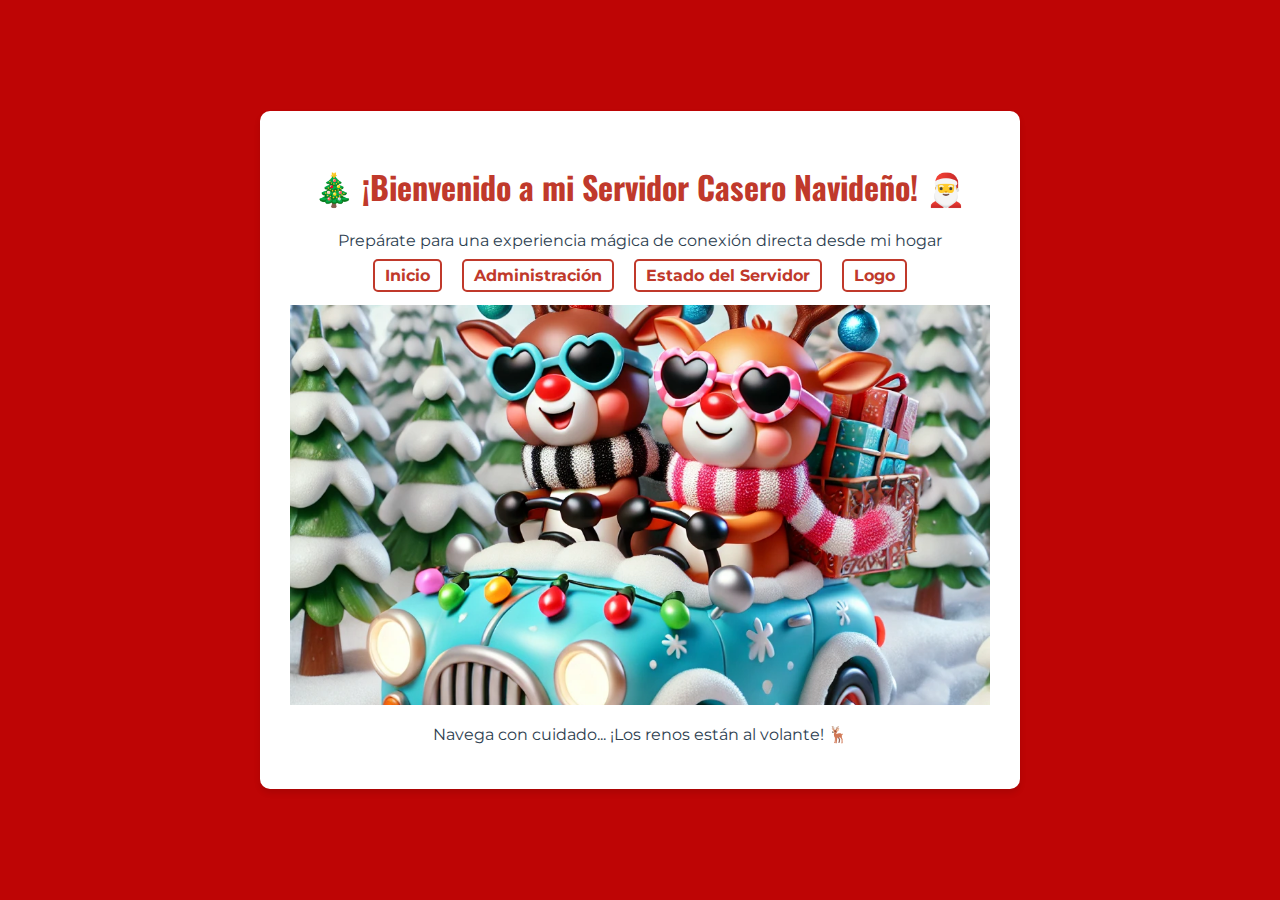
<file: files/index.html>
<!DOCTYPE html>
<html lang="es">
  <head>
    <meta charset="UTF-8" />
    <meta name="viewport" content="width=device-width, initial-scale=1.0" />
    <title>Servidor Navideño - Bienvenido</title>
    <link rel="stylesheet" href="assets/styles.css" />
  </head>
  <body>
    <div class="container">
      <h1>🎄 ¡Bienvenido a mi Servidor Casero Navideño! 🎅</h1>
      <p>
        Prepárate para una experiencia mágica de conexión directa desde mi hogar
      </p>
      <nav>
        <ul>
          <li><a href="index.html">Inicio</a></li>
          <li><a href="admin.html">Administración</a></li>
          <li><a href="status">Estado del Servidor</a></li>
          <li><a href="logo.png">Logo</a></li>
        </ul>
      </nav>
      <div class="image-placeholder"></div>
      <p>Navega con cuidado... ¡Los renos están al volante! 🦌</p>
    </div>
  </body>
</html>
</file>
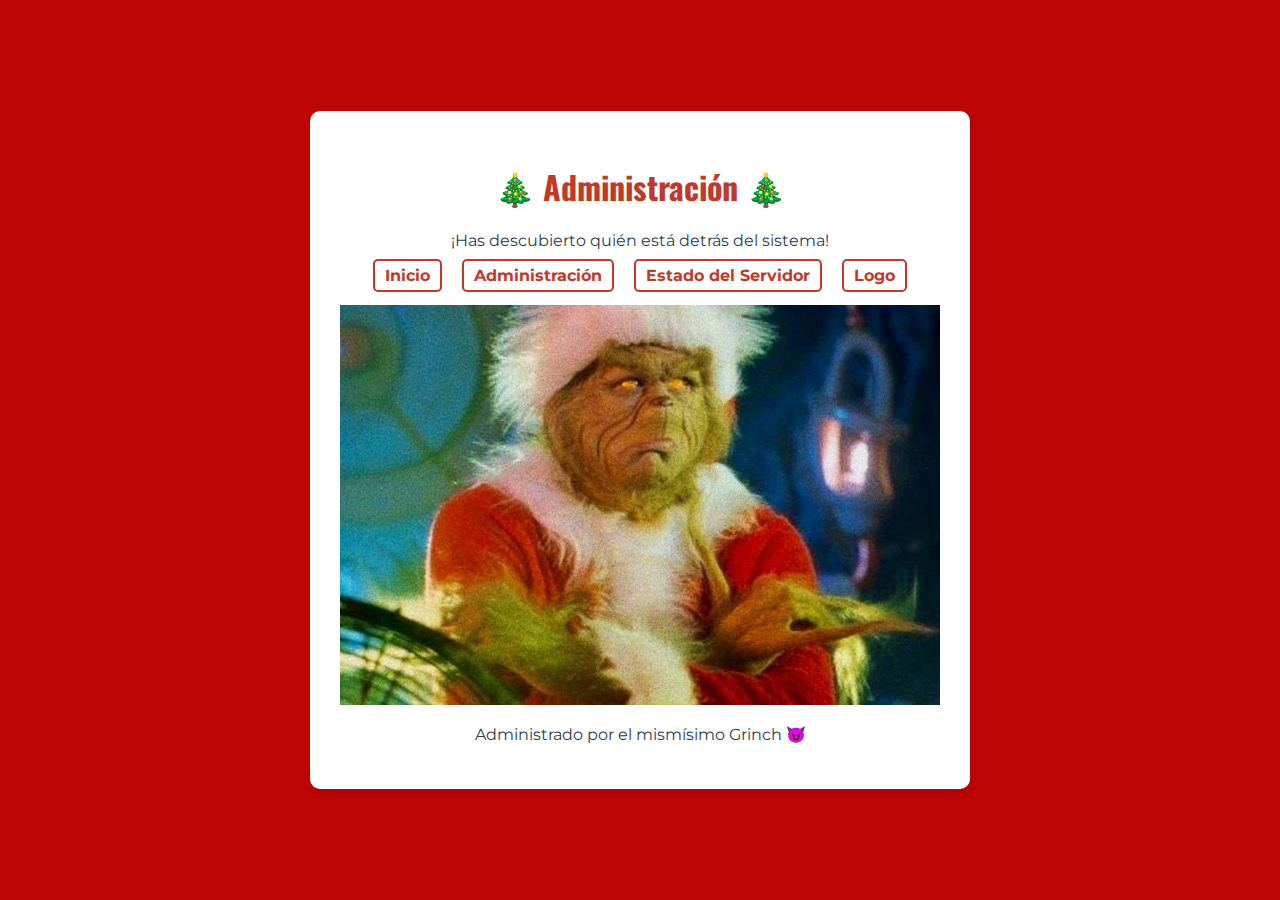
<file: files/admin.html>
<!DOCTYPE html>
<html lang="es">
  <head>
    <meta charset="UTF-8" />
    <meta name="viewport" content="width=device-width, initial-scale=1.0" />
    <title>Panel de Administración</title>
    <link rel="stylesheet" href="assets/adminstyles.css" />
  </head>
  <body>
    <div class="container">
      <h1>🎄 Administración 🎄</h1>
      <p>¡Has descubierto quién está detrás del sistema!</p>
      <nav>
        <ul>
          <li><a href="index.html">Inicio</a></li>
          <li><a href="admin.html">Administración</a></li>
          <li><a href="status.html">Estado del Servidor</a></li>
          <li><a href="logo.png">Logo</a></li>
        </ul>
      </nav>
      <div class="image-placeholder"></div>
      <p>Administrado por el mismísimo Grinch 😈</p>
    </div>
  </body>
</html>
</file>
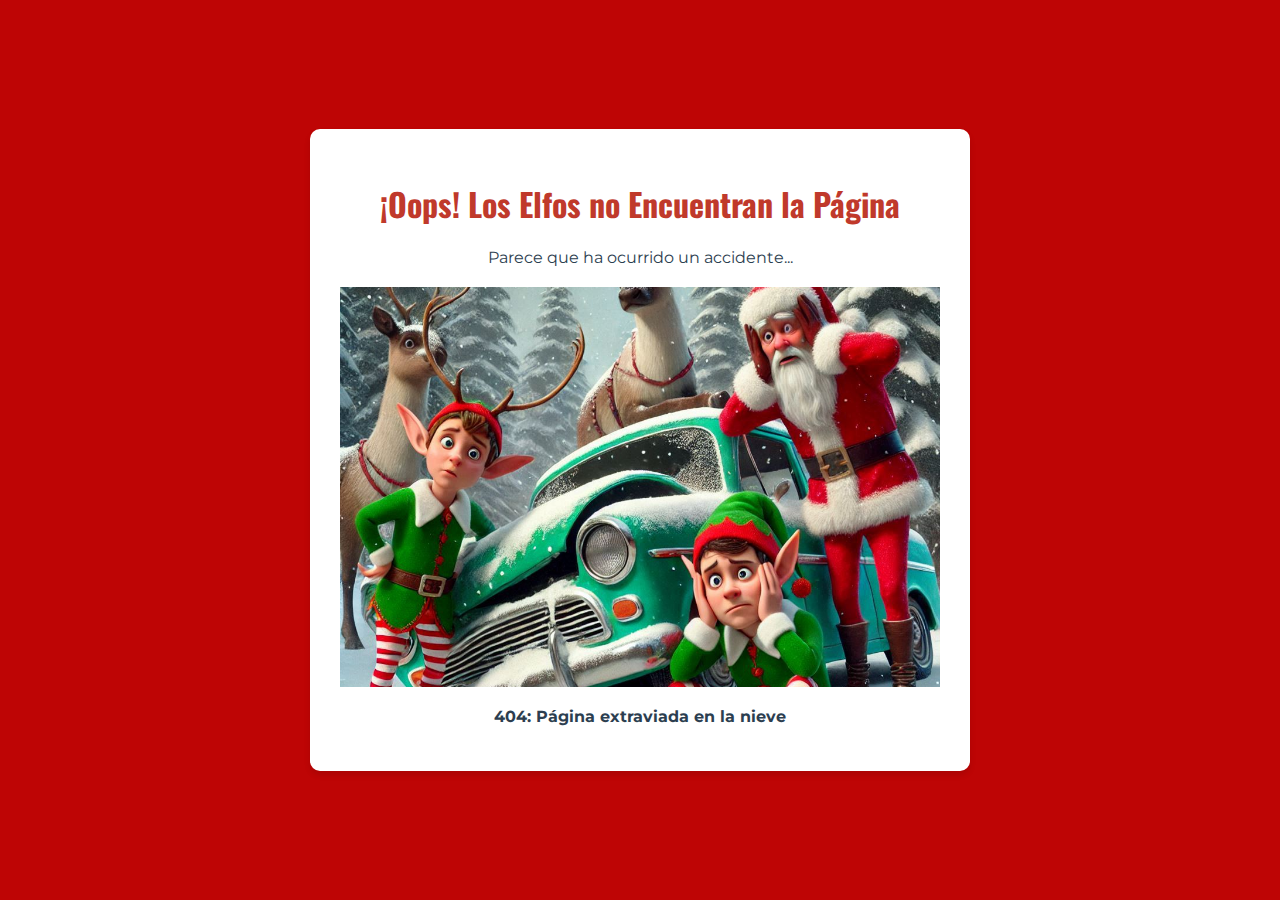
<file: files/error404.html>
<!DOCTYPE html>
<html lang="es">
  <head>
    <meta charset="UTF-8" />
    <meta name="viewport" content="width=device-width, initial-scale=1.0" />
    <title>¡Ups! Página No Encontrada</title>
    <link rel="stylesheet" href="assets/errorstyles.css" />
  </head>
  <body>
    <div class="container">
      <h1>¡Oops! Los Elfos no Encuentran la Página</h1>
      <p>Parece que ha ocurrido un accidente...</p>

      <div class="image-placeholder"></div>
      <p><strong>404: Página extraviada en la nieve</strong></p>
    </div>
  </body>
</html>
</file>
<file: files/assets/styles.css>
@import url("https://fonts.googleapis.com/css2?family=Alegreya+Sans:ital,wght@0,100;0,300;0,400;0,500;0,700;0,800;0,900;1,100;1,300;1,400;1,500;1,700;1,800;1,900&family=Bebas+Neue&family=Lobster+Two:ital,wght@0,400;0,700;1,400;1,700&family=Maven+Pro:wght@400..900&family=Montserrat:ital,wght@0,100..900;1,100..900&family=Mulish:ital,wght@0,200..1000;1,200..1000&family=Oswald:wght@200..700&family=Raleway:ital,wght@0,100..900;1,100..900&display=swap");
body {
  font-family: Montserrat, sans-serif;
  background-color: #be0505;

  display: flex;
  justify-content: center;
  align-items: center;
  height: 100vh;
  margin: 0;
  text-align: center;
  color: #2c3e50;
}

.container {
  background-color: #ffffff;
  padding: 30px;
  border-radius: 10px;
  box-shadow: 0 4px 6px rgba(0, 0, 0, 0.1);
  max-width: 700px;
  width: 100%;
}

.image-placeholder {
  background-image: url(./reindeers.png);
  background-position: center;
  background-size: cover;
  background-repeat: no-repeat;
  height: 400px;
  display: flex;
  justify-content: center;
  align-items: center;
  margin: 20px 0;
  color: #666;
}

h1 {
  color: #c0392b;
  font-family: Oswald;
}

p {
  margin: 15px 0;
}
nav ul {
  list-style-type: none;
  padding: 0;
  display: flex;
  justify-content: center;
  gap: 20px;
  margin-bottom: 20px;
}

nav ul li a {
  text-decoration: none;
  color: #c0392b;
  font-weight: bold;
  padding: 5px 10px;
  border: 2px solid #c0392b;
  border-radius: 5px;
  transition: background-color 0.3s, color 0.3s;
}

nav ul li a:hover {
  background-color: #c0392b;
  color: white;
}
</file>
<file: files/assets/adminstyles.css>
@import url("https://fonts.googleapis.com/css2?family=Alegreya+Sans:ital,wght@0,100;0,300;0,400;0,500;0,700;0,800;0,900;1,100;1,300;1,400;1,500;1,700;1,800;1,900&family=Bebas+Neue&family=Lobster+Two:ital,wght@0,400;0,700;1,400;1,700&family=Maven+Pro:wght@400..900&family=Montserrat:ital,wght@0,100..900;1,100..900&family=Mulish:ital,wght@0,200..1000;1,200..1000&family=Oswald:wght@200..700&family=Raleway:ital,wght@0,100..900;1,100..900&display=swap");
body {
  font-family: Montserrat, sans-serif;
  background-color: #be0505;

  display: flex;
  justify-content: center;
  align-items: center;
  height: 100vh;
  margin: 0;
  text-align: center;
  color: #2c3e50;
}

.container {
  background-color: #ffffff;
  padding: 30px;
  border-radius: 10px;
  box-shadow: 0 4px 6px rgba(0, 0, 0, 0.1);
  max-width: 600px;
  width: 100%;
}

.image-placeholder {
  background-image: url(./adm.jpg);
  background-position: center;
  background-size: cover;
  background-repeat: no-repeat;
  aspect-ratio: 3/2;
  display: flex;
  justify-content: center;
  align-items: center;
  margin: 20px 0;
  color: #666;
}

h1 {
  color: #c0392b;
  font-family: Oswald;
}

p {
  margin: 15px 0;
}
nav ul {
  list-style-type: none;
  padding: 0;
  display: flex;
  justify-content: center;
  gap: 20px;
  margin-bottom: 20px;
}

nav ul li a {
  text-decoration: none;
  color: #c0392b;
  font-weight: bold;
  padding: 5px 10px;
  border: 2px solid #c0392b;
  border-radius: 5px;
  transition: background-color 0.3s, color 0.3s;
}

nav ul li a:hover {
  background-color: #c0392b;
  color: white;
}
</file>
<file: files/assets/errorstyles.css>
@import url("https://fonts.googleapis.com/css2?family=Alegreya+Sans:ital,wght@0,100;0,300;0,400;0,500;0,700;0,800;0,900;1,100;1,300;1,400;1,500;1,700;1,800;1,900&family=Bebas+Neue&family=Lobster+Two:ital,wght@0,400;0,700;1,400;1,700&family=Maven+Pro:wght@400..900&family=Montserrat:ital,wght@0,100..900;1,100..900&family=Mulish:ital,wght@0,200..1000;1,200..1000&family=Oswald:wght@200..700&family=Raleway:ital,wght@0,100..900;1,100..900&display=swap");
body {
  font-family: Montserrat, sans-serif;
  background-color: #be0505;

  display: flex;
  justify-content: center;
  align-items: center;
  height: 100vh;
  margin: 0;
  text-align: center;
  color: #2c3e50;
}

.container {
  background-color: #ffffff;
  padding: 30px;
  border-radius: 10px;
  box-shadow: 0 4px 6px rgba(0, 0, 0, 0.1);
  max-width: 600px;
  width: 100%;
}

.image-placeholder {
  background-image: url(./error.jpeg);
  background-position: center;
  background-size: cover;
  background-repeat: no-repeat;
  aspect-ratio: 3/2;

  display: flex;
  justify-content: center;
  align-items: center;
  margin: 20px 0;
  color: #666;
}

h1 {
  color: #c0392b;
  font-family: Oswald;
}

p {
  margin: 15px 0;
}
</file>
